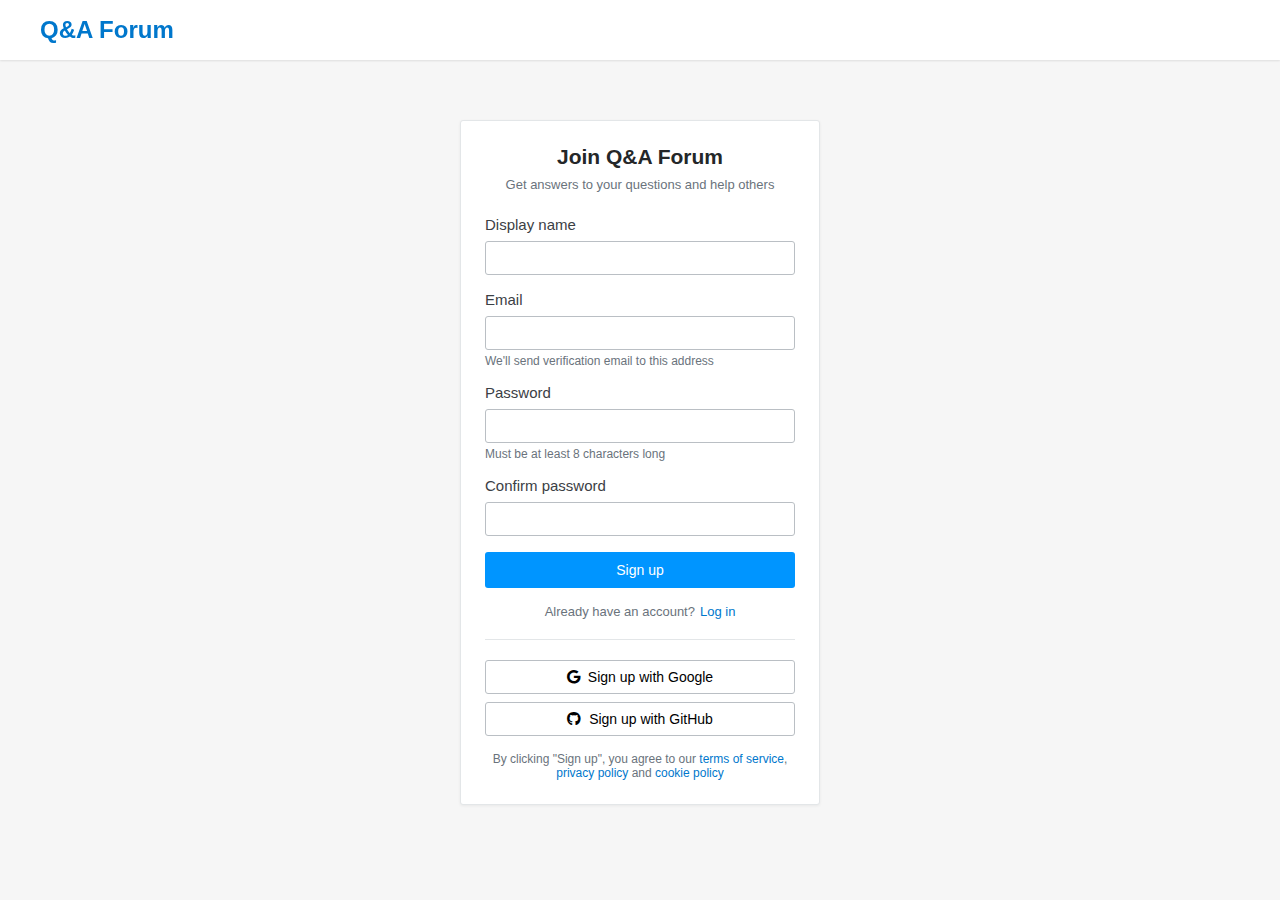
<file: myproject/myapp/sign-up.html>
<!DOCTYPE html>
<html lang="en">
<head>
    <meta charset="UTF-8">
    <meta name="viewport" content="width=device-width, initial-scale=1.0">
    <title>Sign Up - Q&A Forum</title>
    <link href="https://cdnjs.cloudflare.com/ajax/libs/font-awesome/6.0.0/css/all.min.css" rel="stylesheet">
    <style>
        * {
            margin: 0;
            padding: 0;
            box-sizing: border-box;
            font-family: -apple-system, BlinkMacSystemFont, 'Segoe UI', Roboto, Oxygen, Ubuntu, Cantarell, sans-serif;
        }

        body {
            background-color: #f6f6f6;
            color: #242729;
        }

        .header {
            background: #ffffff;
            box-shadow: 0 1px 2px rgba(0,0,0,0.1);
            padding: 16px;
            position: fixed;
            width: 100%;
            top: 0;
            z-index: 100;
        }

        .header-content {
            max-width: 1200px;
            margin: 0 auto;
            display: flex;
            align-items: center;
        }

        .logo {
            font-size: 24px;
            font-weight: bold;
            color: #0077cc;
            text-decoration: none;
        }

        .container {
            max-width: 400px;
            margin: 100px auto 20px;
            padding: 20px;
        }

        .signup-card {
            background: white;
            border: 1px solid #e3e6e8;
            border-radius: 3px;
            padding: 24px;
            box-shadow: 0 1px 3px rgba(0,0,0,0.06);
        }

        .signup-header {
            text-align: center;
            margin-bottom: 24px;
        }

        .signup-title {
            font-size: 21px;
            margin-bottom: 8px;
            color: #242729;
        }

        .signup-subtitle {
            font-size: 13px;
            color: #6a737c;
            margin-bottom: 16px;
        }

        .form-group {
            margin-bottom: 16px;
        }

        .form-label {
            display: block;
            margin-bottom: 8px;
            font-size: 15px;
            font-weight: 500;
            color: #3b4045;
        }

        .form-input {
            width: 100%;
            padding: 8px 12px;
            border: 1px solid #babfc4;
            border-radius: 3px;
            font-size: 14px;
            color: #242729;
            transition: border-color 0.2s;
        }

        .form-input:focus {
            outline: none;
            border-color: #0077cc;
            box-shadow: 0 0 0 4px rgba(0,119,204,0.1);
        }

        .form-hint {
            font-size: 12px;
            color: #6a737c;
            margin-top: 4px;
        }

        .signup-button {
            width: 100%;
            background: #0095ff;
            color: white;
            border: none;
            padding: 10px 16px;
            border-radius: 3px;
            font-size: 14px;
            font-weight: 500;
            cursor: pointer;
            margin-bottom: 16px;
            transition: background-color 0.2s;
        }

        .signup-button:hover {
            background: #0077cc;
        }

        .form-footer {
            text-align: center;
            font-size: 13px;
            color: #6a737c;
        }

        .form-footer a {
            color: #0077cc;
            text-decoration: none;
            margin-left: 5px;
        }

        .form-footer a:hover {
            color: #0095ff;
        }

        .social-signup {
            margin-top: 20px;
            padding-top: 20px;
            border-top: 1px solid #e3e6e8;
        }

        .social-button {
            width: 100%;
            padding: 8px 16px;
            margin-bottom: 8px;
            border: 1px solid #babfc4;
            border-radius: 3px;
            background: white;
            font-size: 14px;
            cursor: pointer;
            display: flex;
            align-items: center;
            justify-content: center;
            gap: 8px;
            transition: background-color 0.2s;
        }

        .social-button:hover {
            background: #f8f9f9;
        }

        .terms-text {
            font-size: 12px;
            color: #6a737c;
            margin-top: 16px;
            text-align: center;
        }

        .terms-text a {
            color: #0077cc;
            text-decoration: none;
        }

        .error-message {
            color: #d0393e;
            font-size: 13px;
            margin-top: 4px;
        }

        @media (max-width: 480px) {
            .container {
                padding: 10px;
                margin-top: 80px;
            }

            .signup-card {
                padding: 16px;
            }
        }
    </style>
</head>
<body>
    <header class="header">
        <div class="header-content">
            <a href="#" class="logo">Q&A Forum</a>
        </div>
    </header>

    <div class="container">
        <div class="signup-card">
            <div class="signup-header">
                <h1 class="signup-title">Join Q&A Forum</h1>
                <p class="signup-subtitle">Get answers to your questions and help others</p>
            </div>
            
            <form action="/signup" method="POST">
                <div class="form-group">
                    <label class="form-label" for="display-name">Display name</label>
                    <input type="text" id="display-name" name="display-name" class="form-input" required>
                </div>

                <div class="form-group">
                    <label class="form-label" for="email">Email</label>
                    <input type="email" id="email" name="email" class="form-input" required>
                    <div class="form-hint">We'll send verification email to this address</div>
                </div>

                <div class="form-group">
                    <label class="form-label" for="password">Password</label>
                    <input type="password" id="password" name="password" class="form-input" required>
                    <div class="form-hint">Must be at least 8 characters long</div>
                </div>

                <div class="form-group">
                    <label class="form-label" for="confirm-password">Confirm password</label>
                    <input type="password" id="confirm-password" name="confirm-password" class="form-input" required>
                </div>

                <button type="submit" class="signup-button">Sign up</button>

                <div class="form-footer">
                    Already have an account?<a href="/login">Log in</a>
                </div>

                <div class="social-signup">
                    <button type="button" class="social-button">
                        <i class="fab fa-google"></i>
                        Sign up with Google
                    </button>
                    <button type="button" class="social-button">
                        <i class="fab fa-github"></i>
                        Sign up with GitHub
                    </button>
                </div>

                <div class="terms-text">
                    By clicking "Sign up", you agree to our 
                    <a href="/terms">terms of service</a>, 
                    <a href="/privacy">privacy policy</a> and 
                    <a href="/cookies">cookie policy</a>
                </div>
            </form>
        </div>
    </div>
</body>
</html>
</file>
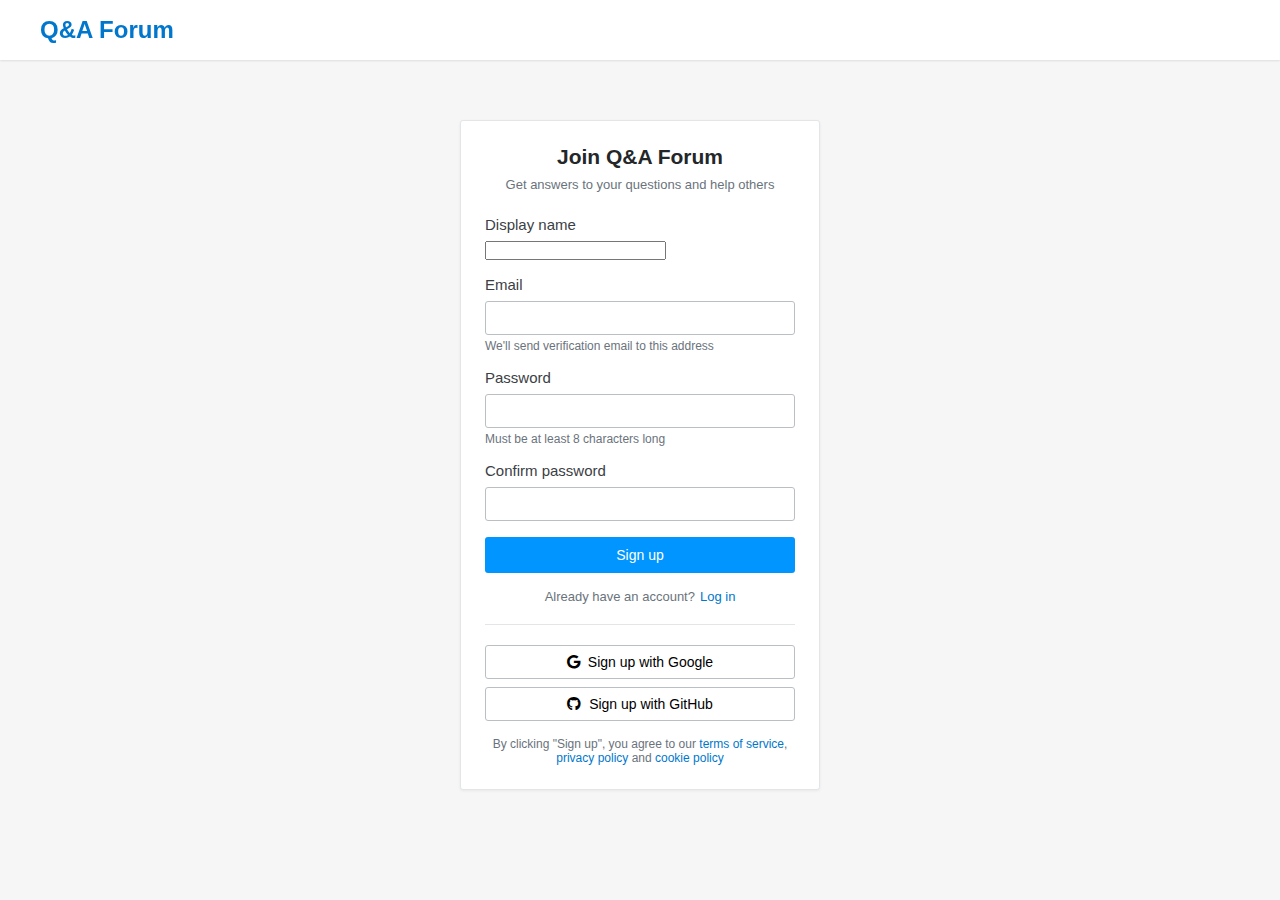
<file: myproject/myapp/signup.html>
<!DOCTYPE html>
<html lang="en">
<head>
    <meta charset="UTF-8">
    <meta name="viewport" content="width=device-width, initial-scale=1.0">
    <title>Sign Up - Q&A Forum</title>
    <link href="https://cdnjs.cloudflare.com/ajax/libs/font-awesome/6.0.0/css/all.min.css" rel="stylesheet">
    <style>
        * {
            margin: 0;
            padding: 0;
            box-sizing: border-box;
            font-family: -apple-system, BlinkMacSystemFont, 'Segoe UI', Roboto, Oxygen, Ubuntu, Cantarell, sans-serif;
        }

        body {
            background-color: #f6f6f6;
            color: #242729;
        }

        .header {
            background: #ffffff;
            box-shadow: 0 1px 2px rgba(0,0,0,0.1);
            padding: 16px;
            position: fixed;
            width: 100%;
            top: 0;
            z-index: 100;
        }

        .header-content {
            max-width: 1200px;
            margin: 0 auto;
            display: flex;
            align-items: center;
        }

        .logo {
            font-size: 24px;
            font-weight: bold;
            color: #0077cc;
            text-decoration: none;
        }

        .container {
            max-width: 400px;
            margin: 100px auto 20px;
            padding: 20px;
        }

        .signup-card {
            background: white;
            border: 1px solid #e3e6e8;
            border-radius: 3px;
            padding: 24px;
            box-shadow: 0 1px 3px rgba(0,0,0,0.06);
        }

        .signup-header {
            text-align: center;
            margin-bottom: 24px;
        }

        .signup-title {
            font-size: 21px;
            margin-bottom: 8px;
            color: #242729;
        }

        .signup-subtitle {
            font-size: 13px;
            color: #6a737c;
            margin-bottom: 16px;
        }

        .form-group {
            margin-bottom: 16px;
        }

        .form-label {
            display: block;
            margin-bottom: 8px;
            font-size: 15px;
            font-weight: 500;
            color: #3b4045;
        }

        .form-input {
            width: 100%;
            padding: 8px 12px;
            border: 1px solid #babfc4;
            border-radius: 3px;
            font-size: 14px;
            color: #242729;
            transition: border-color 0.2s;
        }

        .form-input:focus {
            outline: none;
            border-color: #0077cc;
            box-shadow: 0 0 0 4px rgba(0,119,204,0.1);
        }

        .form-hint {
            font-size: 12px;
            color: #6a737c;
            margin-top: 4px;
        }

        .signup-button {
            width: 100%;
            background: #0095ff;
            color: white;
            border: none;
            padding: 10px 16px;
            border-radius: 3px;
            font-size: 14px;
            font-weight: 500;
            cursor: pointer;
            margin-bottom: 16px;
            transition: background-color 0.2s;
        }

        .signup-button:hover {
            background: #0077cc;
        }

        .form-footer {
            text-align: center;
            font-size: 13px;
            color: #6a737c;
        }

        .form-footer a {
            color: #0077cc;
            text-decoration: none;
            margin-left: 5px;
        }

        .form-footer a:hover {
            color: #0095ff;
        }

        .social-signup {
            margin-top: 20px;
            padding-top: 20px;
            border-top: 1px solid #e3e6e8;
        }

        .social-button {
            width: 100%;
            padding: 8px 16px;
            margin-bottom: 8px;
            border: 1px solid #babfc4;
            border-radius: 3px;
            background: white;
            font-size: 14px;
            cursor: pointer;
            display: flex;
            align-items: center;
            justify-content: center;
            gap: 8px;
            transition: background-color 0.2s;
        }

        .social-button:hover {
            background: #f8f9f9;
        }

        .terms-text {
            font-size: 12px;
            color: #6a737c;
            margin-top: 16px;
            text-align: center;
        }

        .terms-text a {
            color: #0077cc;
            text-decoration: none;
        }

        .error-message {
            color: #d0393e;
            font-size: 13px;
            margin-top: 4px;
        }

        @media (max-width: 480px) {
            .container {
                padding: 10px;
                margin-top: 80px;
            }

            .signup-card {
                padding: 16px;
            }
        }
    </style>
</head>
<body>
    <header class="header">
        <div class="header-content">
            <a href="#" class="logo">Q&A Forum</a>
        </div>
    </header>

    <div class="container">
        <div class="signup-card">
            <div class="signup-header">
                <h1 class="signup-title">Join Q&A Forum</h1>
                <p class="signup-subtitle">Get answers to your questions and help others</p>
            </div>
            
            <form action="/signup" method="POST">
                <div class="form-group">
                    <label class="form-label" for="display-name">Display name</label>
                    <input type="text" name="display_name" required>
                </div>

                <div class="form-group">
                    <label class="form-label" for="email">Email</label>
                    <input type="email" id="email" name="email" class="form-input" required>
                    <div class="form-hint">We'll send verification email to this address</div>
                </div>

                <div class="form-group">
                    <label class="form-label" for="password">Password</label>
                    <input type="password" id="password" name="password" class="form-input" required>
                    <div class="form-hint">Must be at least 8 characters long</div>
                </div>

                <div class="form-group">
                    <label class="form-label" for="confirm-password">Confirm password</label>
                    <input type="password" id="confirm-password" name="confirm-password" class="form-input" required>
                </div>

                <button type="submit" class="signup-button">Sign up</button>

                <div class="form-footer">
                    Already have an account?<a href="/login">Log in</a>
                </div>

                <div class="social-signup">
                    <button type="button" class="social-button">
                        <i class="fab fa-google"></i>
                        Sign up with Google
                    </button>
                    <button type="button" class="social-button">
                        <i class="fab fa-github"></i>
                        Sign up with GitHub
                    </button>
                </div>

                <div class="terms-text">
                    By clicking "Sign up", you agree to our 
                    <a href="/terms">terms of service</a>, 
                    <a href="/privacy">privacy policy</a> and 
                    <a href="/cookies">cookie policy</a>
                </div>
            </form>
        </div>
    </div>
</body>
</html>
</file>
